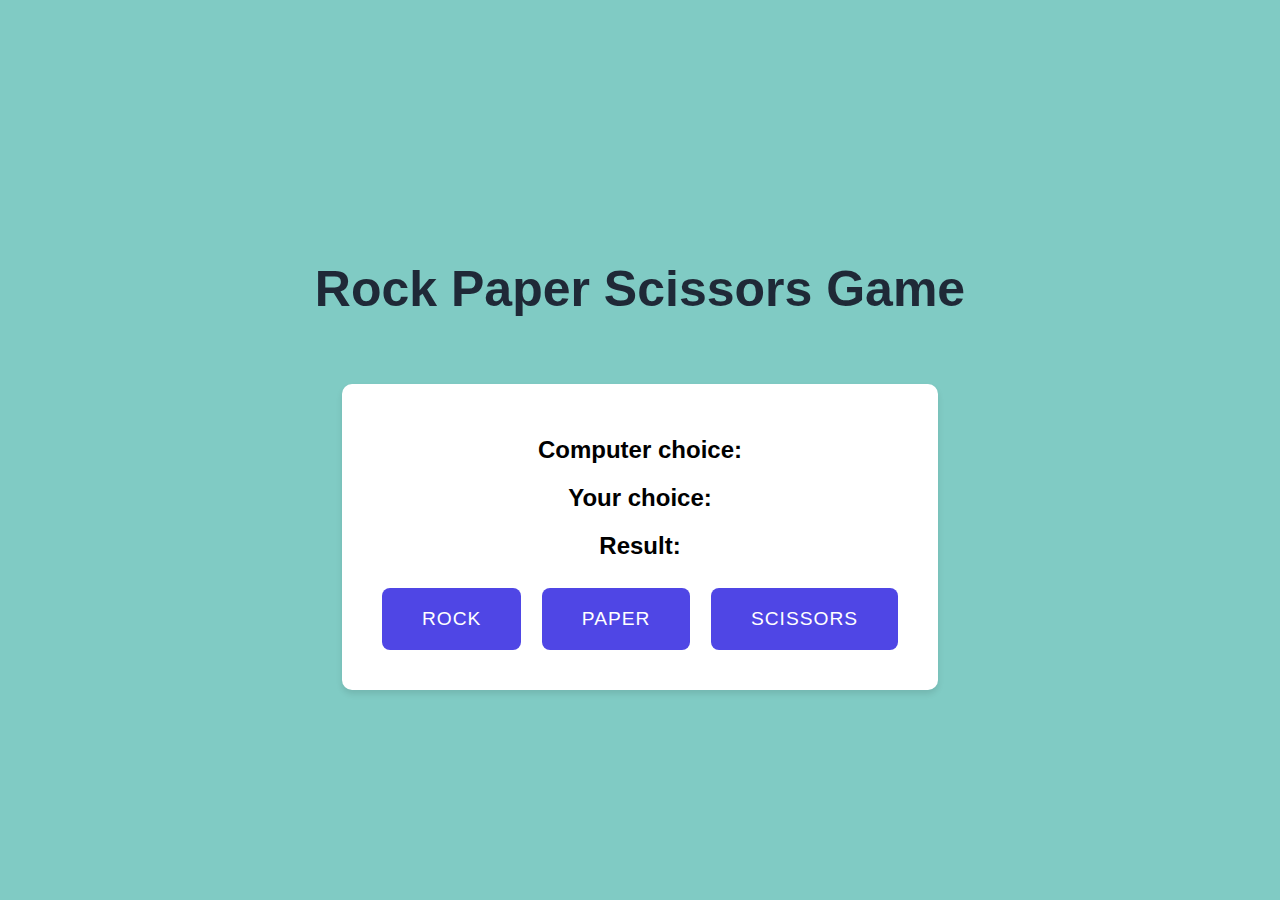
<file: Rock Paper game/index.html>
<!DOCTYPE html>
<html lang="en">
  <head>
    <meta charset="UTF-8" />
    <meta name="viewport" content="width=device-width, initial-scale=1.0" />
    <title>Rock Paper Scissors Game</title>
    <link rel="stylesheet" href="style.css" />
  </head>
  <body>
    <h1>Rock Paper Scissors Game</h1>
    <div class="game-container">
      <h2>Computer choice: <span id="computer-choice"></span></h2>
      <h2>Your choice: <span id="user-choice"></span></h2>
      <h2>Result: <span id="result"></span></h2>

      <button id="rock">Rock</button>
      <button id="paper">Paper</button>
      <button id="scissors">Scissors</button>

      <script src="script.js"></script>
    </div>
  </body>
</html>
</file>
<file: Rock Paper game/style.css>
body {
        font-family: 'Arial', sans-serif;
        display: flex;
        flex-direction: column;
        align-items: center;
        justify-content: center;
        min-height: 100vh;
        margin: 0;
        background-color: #80CBC4;
    }

    .game-container {
        text-align: center;
        margin-top: 2rem;
        background: white;
        padding: 2rem;
        border-radius: 10px;
        box-shadow: 0 4px 6px rgba(0, 0, 0, 0.1);
    }

    h1 {
        color: #1f2937;
        margin-top: 50px;
        font-size: 50px;
        justify-content: center;
    }

    .buttons {
        display: flex;
        justify-content: center;
        gap: 1rem;
        margin-bottom: 2rem;
        flex-wrap: wrap;
    }

    button {
        padding: 20px 40px;
        margin: 8px;
        font-size: 1.2rem;
        border: none;
        border-radius: 8px;
        cursor: pointer;
        transition: all 0.3s ease;
        background-color: #4f46e5;
        color: white;
        text-transform: uppercase;
        letter-spacing: 1px;
    }

    button:hover {
        background-color: #4338ca;
        transform: translateY(-2px);
        box-shadow: 0 4px 6px rgba(0, 0, 0, 0.1);
    }

    button:active {
        transform: translateY(0);
    }

    /* Responsive Design */
    @media (max-width: 480px) {
        .game-container {
            width: 90%;
            padding: 1rem;
        }

        button {
            padding: 0.8rem 1.5rem;
            font-size: 1rem;
        }
    }
</file>
